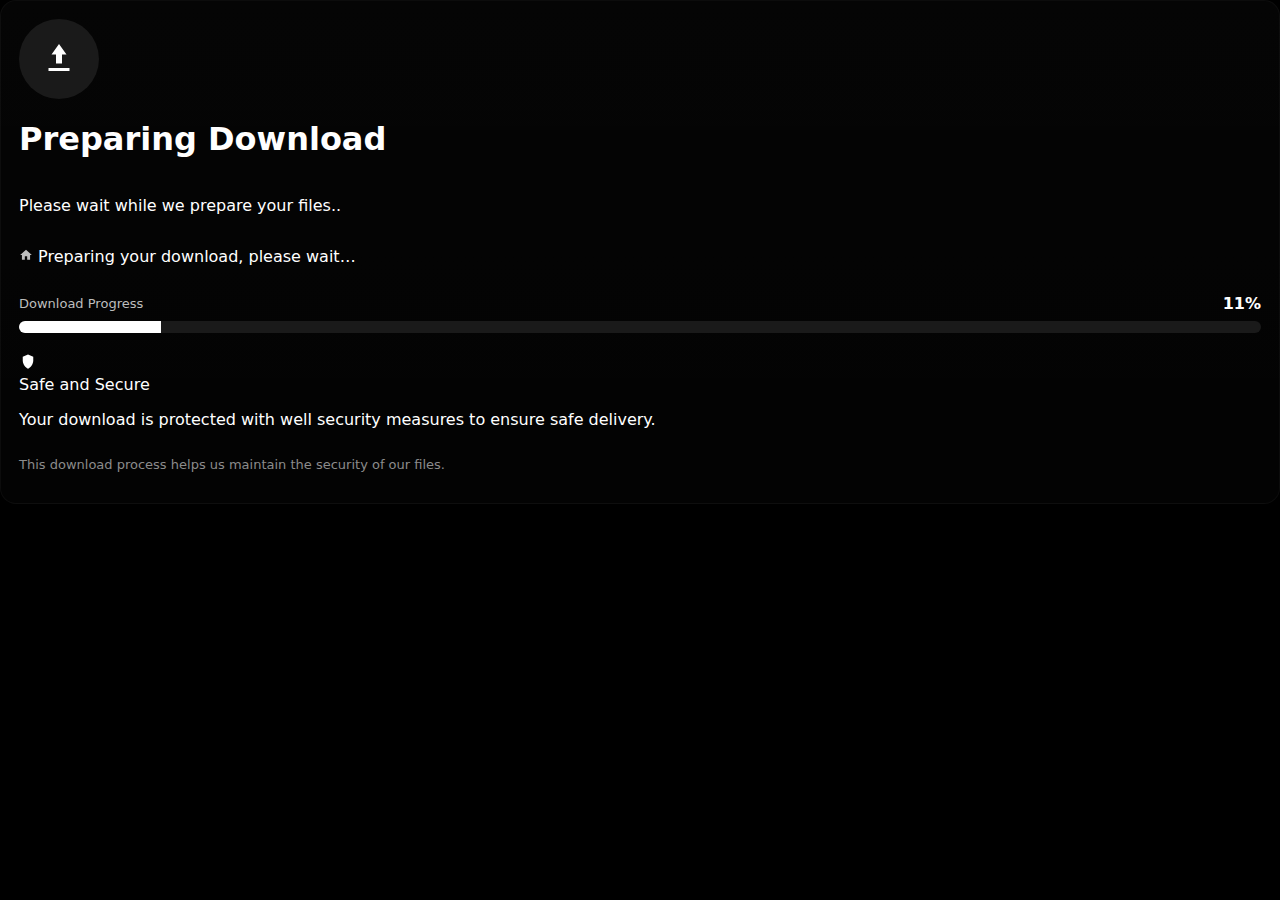
<file: index.html>
<!doctype html>
<html lang="en">
<head>
  <meta charset="utf-8" />
  <meta name="viewport" content="width=device-width,initial-scale=1" />
  <title>Preparing Download</title>
  <link rel="stylesheet" href="style.css">
</head>
<body>
  <main class="root">
    <section class="card" role="region" aria-label="Download preparation panel">
      <div class="icon-wrap" aria-hidden="true">
        <!-- circular container with download SVG -->
        <div class="icon-circle">
          <svg viewBox="0 0 24 24" class="download-icon" width="36" height="36" aria-hidden="true">
            <path fill="white" d="M5 20h14v-2H5v2zm7-18L7 9h3v6h4V9h3l-5-7z" />
          </svg>
        </div>
      </div>

      <h1 class="title" id="title">Preparing Download</h1>
      <p class="subtitle">
        <span id="preparing-line">Please wait while we prepare your files.<span class="ellipsis">.</span></span>
      </p>
      <p class="subnote"><svg class="home-ico" viewBox="0 0 24 24" width="14" height="14" aria-hidden="true"><path fill="#bdbdbd" d="M10 20v-6h4v6h5v-8h3L12 3 2 12h3v8z"/></svg> <span id="subnote-text">Preparing your download, please wait…</span></p>

      <div class="progress-block">
        <div class="progress-header">
          <div class="label">Download Progress</div>
          <div class="percent" id="percent">0%</div>
        </div>
        <div class="progress-track">
          <div class="progress-fill" id="progressFill" style="width:0%"></div>
        </div>
      </div>

      <div class="security-box">
        <div class="security-top">
          <svg class="shield-ico" viewBox="0 0 24 24" width="18" height="18" aria-hidden="true"><path fill="white" d="M12 2l7 3v5c0 5-3.8 9.7-7 11-3.2-1.3-7-6-7-11V5l7-3z"/></svg>
          <div class="security-title">Safe and Secure</div>
        </div>
        <p class="security-desc">Your download is protected with well security measures to ensure safe delivery.</p>
        <div class="security-track"><div class="security-fill" id="securityFill" style="width:0%"></div></div>
      </div>

      <p class="footer-note">This download process helps us maintain the security of our files.</p>
    </section>
  </main>
  <script src="script.js"></script>
</body>
</html>
</file>
<file: style.css>
:root{
  --bg:#000000;
  --card:#0f0f0f;
  --card-2:#141414;
  --muted:#bdbdbd;
  --muted-2:#8b8b8b;
  --white:#ffffff;
  --radius-lg:22px;
  --radius-md:16px;
  --glass-border: rgba(255,255,255,0.06);
}

/* base reset */
*{box-sizing:border-box}
html,body{height:100%}
body{
  margin:0;
  background:var(--bg);
  font-family:Inter, ui-sans-serif, system-ui, -apple-system, "Segoe UI", Roboto, "Helvetica Neue", Arial;
  color:var(--white);
  -webkit-font-smoothing:antialiased;
  -moz-osx-font-smoothing:grayscale;
  -webkit-font-feature-settings: "liga" on;
}

/* page aurora background (soft) */
.page-aurora{
  position:fixed;
  inset:0;
  pointer-events:none;
  z-index:-1;
  background:
    radial-gradient(circle at 10% 20%, rgba(110,0,255,0.18), transparent 12%),
    radial-gradient(circle at 85% 75%, rgba(0,180,255,0.12), transparent 12%),
    radial-gradient(circle at 50% 8%, rgba(255,255,255,0.06), transparent 8%);
  filter: blur(84px) saturate(110%);
}

/* NAV */
.nav{
  width:100%;
  padding:20px 44px;
  display:flex;
  align-items:center;
  justify-content:space-between;
  gap:20px;
  position:relative;
}
.logo{height:28px;margin-right:10px;vertical-align:middle}
.brand{font-weight:700;font-size:18px}
.nav-links a{color:var(--white);opacity:0.85;text-decoration:none;margin-left:20px;font-size:14px}
.nav-links a:hover{opacity:1}

/* HERO */
.hero{padding:64px 20px 10px 20px;text-align:center}
.hero-title{font-size:56px;line-height:1;margin:0 0 8px}
.hero-sub{color:var(--muted);margin:0 0 18px;font-size:16px}
.cta-button{
  display:inline-block;
  padding:12px 22px;border-radius:12px;border:1px solid rgba(255,255,255,0.08);
  background:linear-gradient(180deg, rgba(255,255,255,0.04), rgba(255,255,255,0.02));
  color:var(--white);text-decoration:none;font-weight:600;
}

/* main frame layout */
.main-frame-wrap{max-width:1150px;margin:28px auto 80px;padding:0 20px}
.main-frame{
  display:flex;gap:28px;align-items:flex-start;
  background: linear-gradient(180deg, rgba(255,255,255,0.02), rgba(255,255,255,0.01));
  border-radius:28px;padding:34px;border:1px solid var(--glass-border);
  box-shadow: 0 10px 50px rgba(0,0,0,0.6);
}

/* left column */
.version-info{flex:1.3;display:flex;flex-direction:column;gap:18px}
.version-header{display:flex;align-items:center;gap:16px}
.icon-circle-sm{width:56px;height:56px;border-radius:999px;background:linear-gradient(135deg,#0d0d0d,#141414);display:flex;align-items:center;justify-content:center;border:1px solid rgba(255,255,255,0.04)}
.version-label{font-size:22px;font-weight:700}
.version-sub{font-size:13px;color:var(--muted);margin-top:4px}

/* feature cards */
.cards{display:flex;gap:18px;margin-top:6px}
.card{flex:1;padding:18px;border-radius:16px;background:linear-gradient(180deg, rgba(255,255,255,0.02), rgba(255,255,255,0.01));border:1px solid rgba(255,255,255,0.04);min-height:108px;display:flex;flex-direction:column;justify-content:center}
.card h4{margin:0 0 8px;font-size:16px}
.card .muted{color:var(--muted);font-size:13px;margin:0}

/* gradient variants for cards (aurora-ish) */
.feature-card-grad{
  background:
    linear-gradient(120deg, rgba(255,255,255,0.02), rgba(255,255,255,0.01)),
    radial-gradient(600px 200px at 10% 10%, rgba(110,0,255,0.04), transparent 6%),
    radial-gradient(500px 200px at 90% 90%, rgba(0,180,255,0.03), transparent 6%);
  border:1px solid rgba(255,255,255,0.05);
  transition:transform .22s ease, box-shadow .22s ease;
}
.feature-card-grad:hover{transform:translateY(-6px);box-shadow:0 14px 40px rgba(0,0,0,0.5)}

/* right column - updates / security box */
.updates{flex:0.9;min-width:280px;border-radius:18px;padding:20px;background:linear-gradient(180deg, rgba(255,255,255,0.02), rgba(255,255,255,0.01));border:1px solid rgba(255,255,255,0.04);backdrop-filter: blur(8px);height:420px;overflow:auto}
.updates-header{display:flex;align-items:center;justify-content:space-between;margin-bottom:12px}
.updates-title{font-weight:700}
.update-item{background:rgba(255,255,255,0.02);padding:12px;border-radius:12px;margin-bottom:10px;color:var(--muted)}

/* download CTA and footer note */
.download-btn{display:inline-block;margin-top:8px;padding:10px 18px;border-radius:12px;background:linear-gradient(90deg,#ffffff,#e6e6e6);color:#000;text-decoration:none;font-weight:700;border:1px solid rgba(0,0,0,0.12)}
.footer-note{color:var(--muted-2);font-size:13px;margin-top:12px}

/* progress / security (kept for download page) */
.progress-block{margin:12px 0 20px;text-align:left}
.progress-header{display:flex;justify-content:space-between;align-items:center;margin-bottom:8px}
.label{color:var(--muted);font-size:13px}
.percent{font-weight:600}
.progress-track{height:12px;background:#1a1a1a;border-radius:999px;overflow:hidden}
.progress-fill{height:100%;background:var(--white);width:0%;transition:width 100ms linear}

/* security card hover effect (Prismic card 31 inspired) */
.security-card{position:relative;overflow:hidden}
.security-card::before{content:"";position:absolute;inset:0;pointer-events:none;background:conic-gradient(from 180deg, rgba(255,255,255,0.06), rgba(255,255,255,0.02), rgba(255,255,255,0.06));mask-image:radial-gradient(circle at center, black 20%, transparent 70%);opacity:0;transition:opacity .35s ease,backdrop-filter .35s ease;backdrop-filter:blur(0px)}
.security-card:hover::before{opacity:1;animation:sc-tile 1.7s infinite alternate ease;backdrop-filter:blur(6px)}
@keyframes sc-tile{0%{transform:translate3d(-6%,-6%,0)}100%{transform:translate3d(6%,6%,0)}}

/* aurora title (text) */
.aurora-title{
  position:relative;
  display:inline-block;
  color:transparent;
  background: linear-gradient(90deg, #ffffff, #6f6f6f, #ffffff);
  background-size:200% 200%;
  -webkit-background-clip:text;
  background-clip:text;
  font-weight:800;
  animation:auroraShift 6s ease-in-out infinite alternate;
}
.aurora-title::after{
  content:"";
  position:absolute;
  inset:-40%;
  background:
    radial-gradient(circle at 20% 25%, rgba(110,0,255,0.18), transparent 15%),
    radial-gradient(circle at 80% 80%, rgba(0,180,255,0.12), transparent 12%);
  filter:blur(30px);
  mix-blend-mode:overlay;
  animation:auroraBlobs 9s infinite alternate ease-in-out;
}
@keyframes auroraShift{0%{background-position:0% 50%}100%{background-position:100% 50%}}
@keyframes auroraBlobs{0%{transform:translate3d(-8%,-6%,0)}100%{transform:translate3d(8%,6%,0)}}

/* small utils */
.icon-circle{width:80px;height:80px;border-radius:999px;background:#1a1a1a;display:flex;align-items:center;justify-content:center}
.icon-circle-sm img{display:block}
.muted{color:var(--muted)}
/* responsiveness */
@media (max-width:980px){
  .main-frame{flex-direction:column}
  .updates{height:260px}
  .cards{flex-direction:column}
  .hero-title{font-size:40px}
}
@media (max-width:480px){
  .hero-title{font-size:28px}
  .main-frame{padding:22px;border-radius:18px}
  .page-aurora{filter:blur(60px)}
}
</file>
